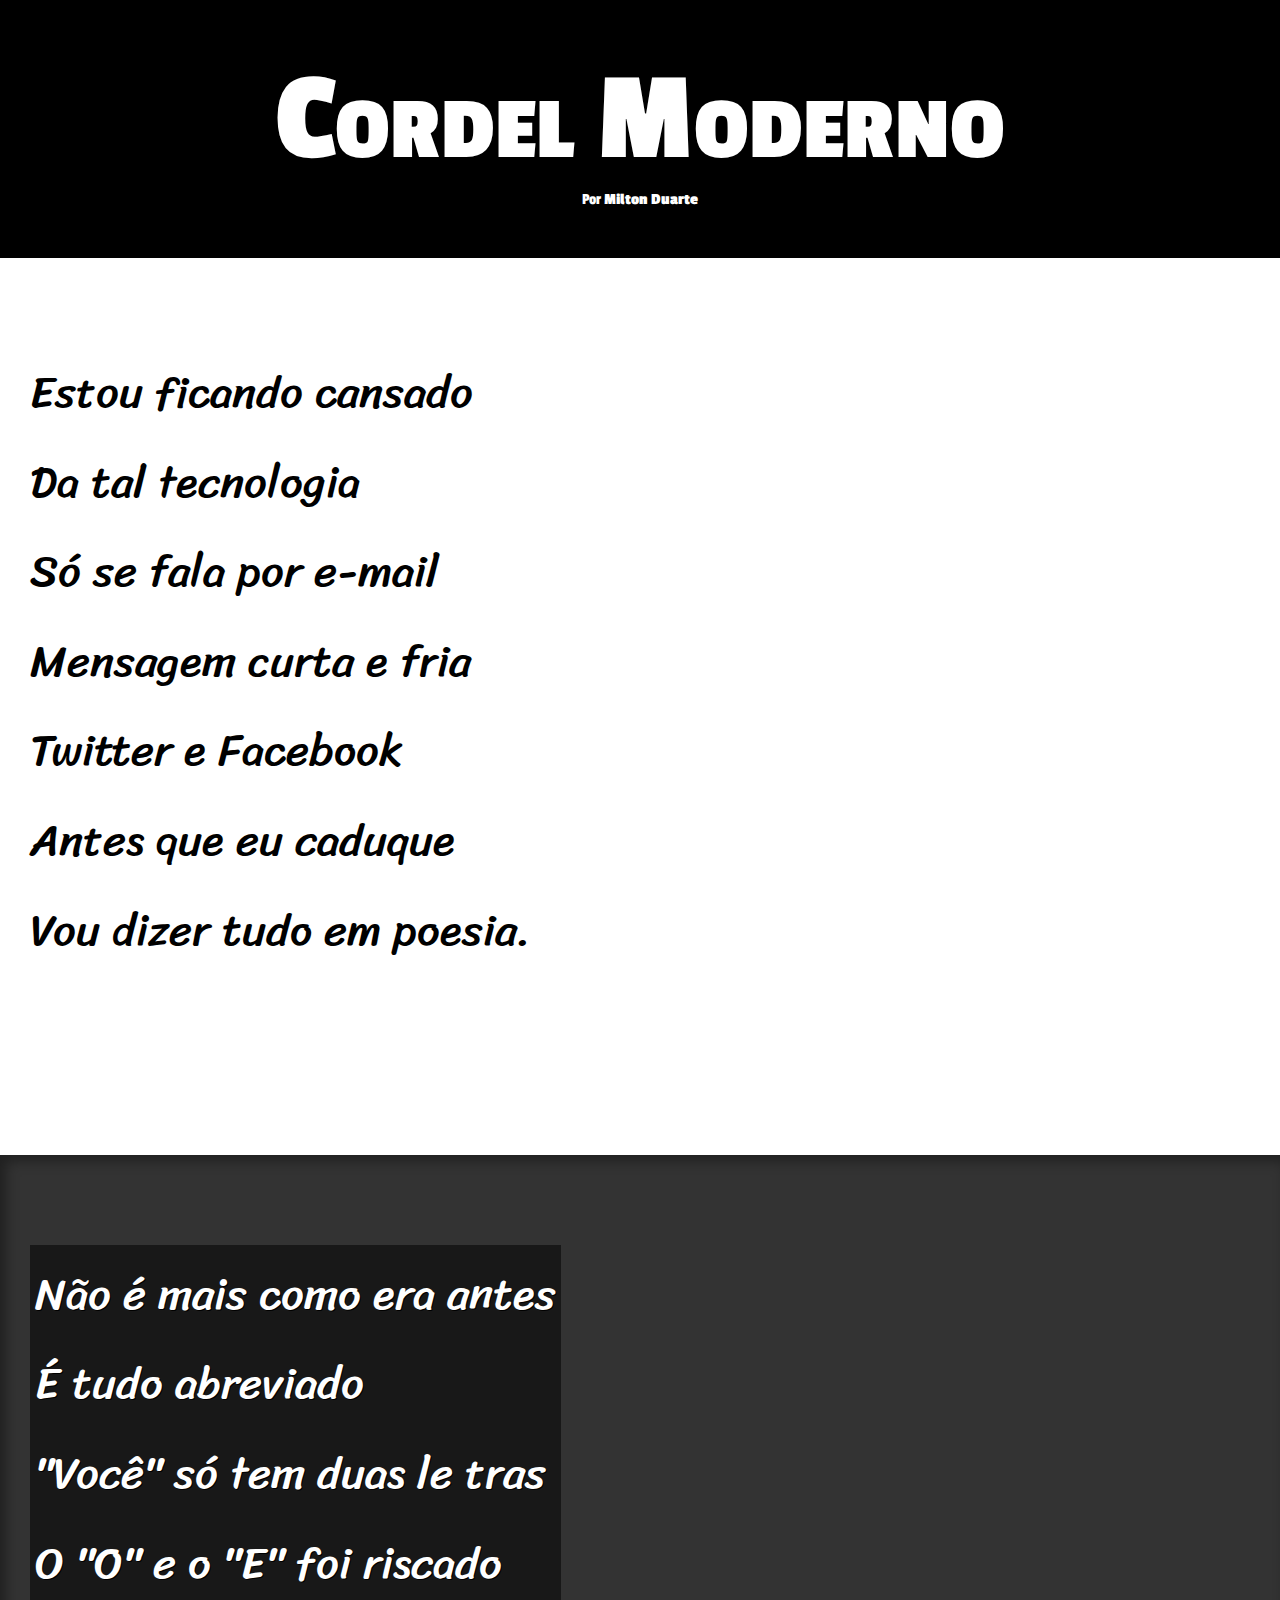
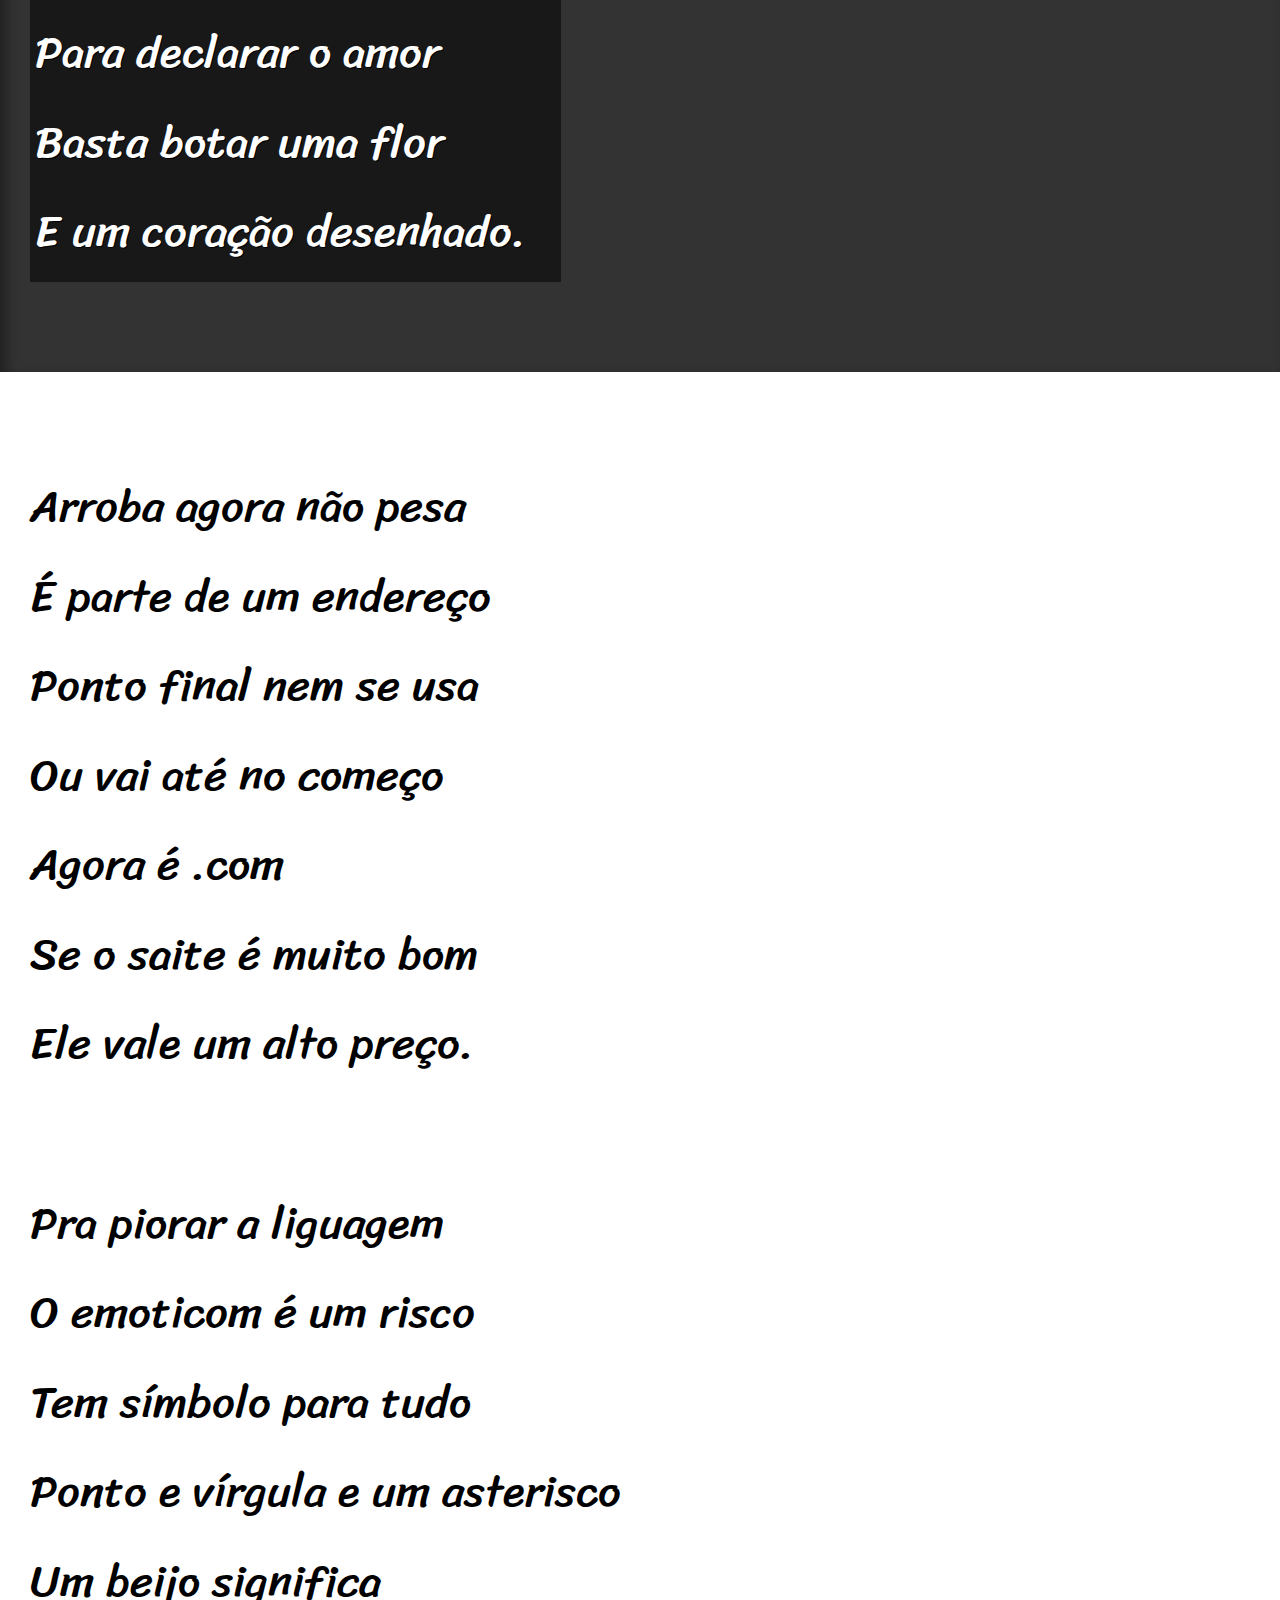
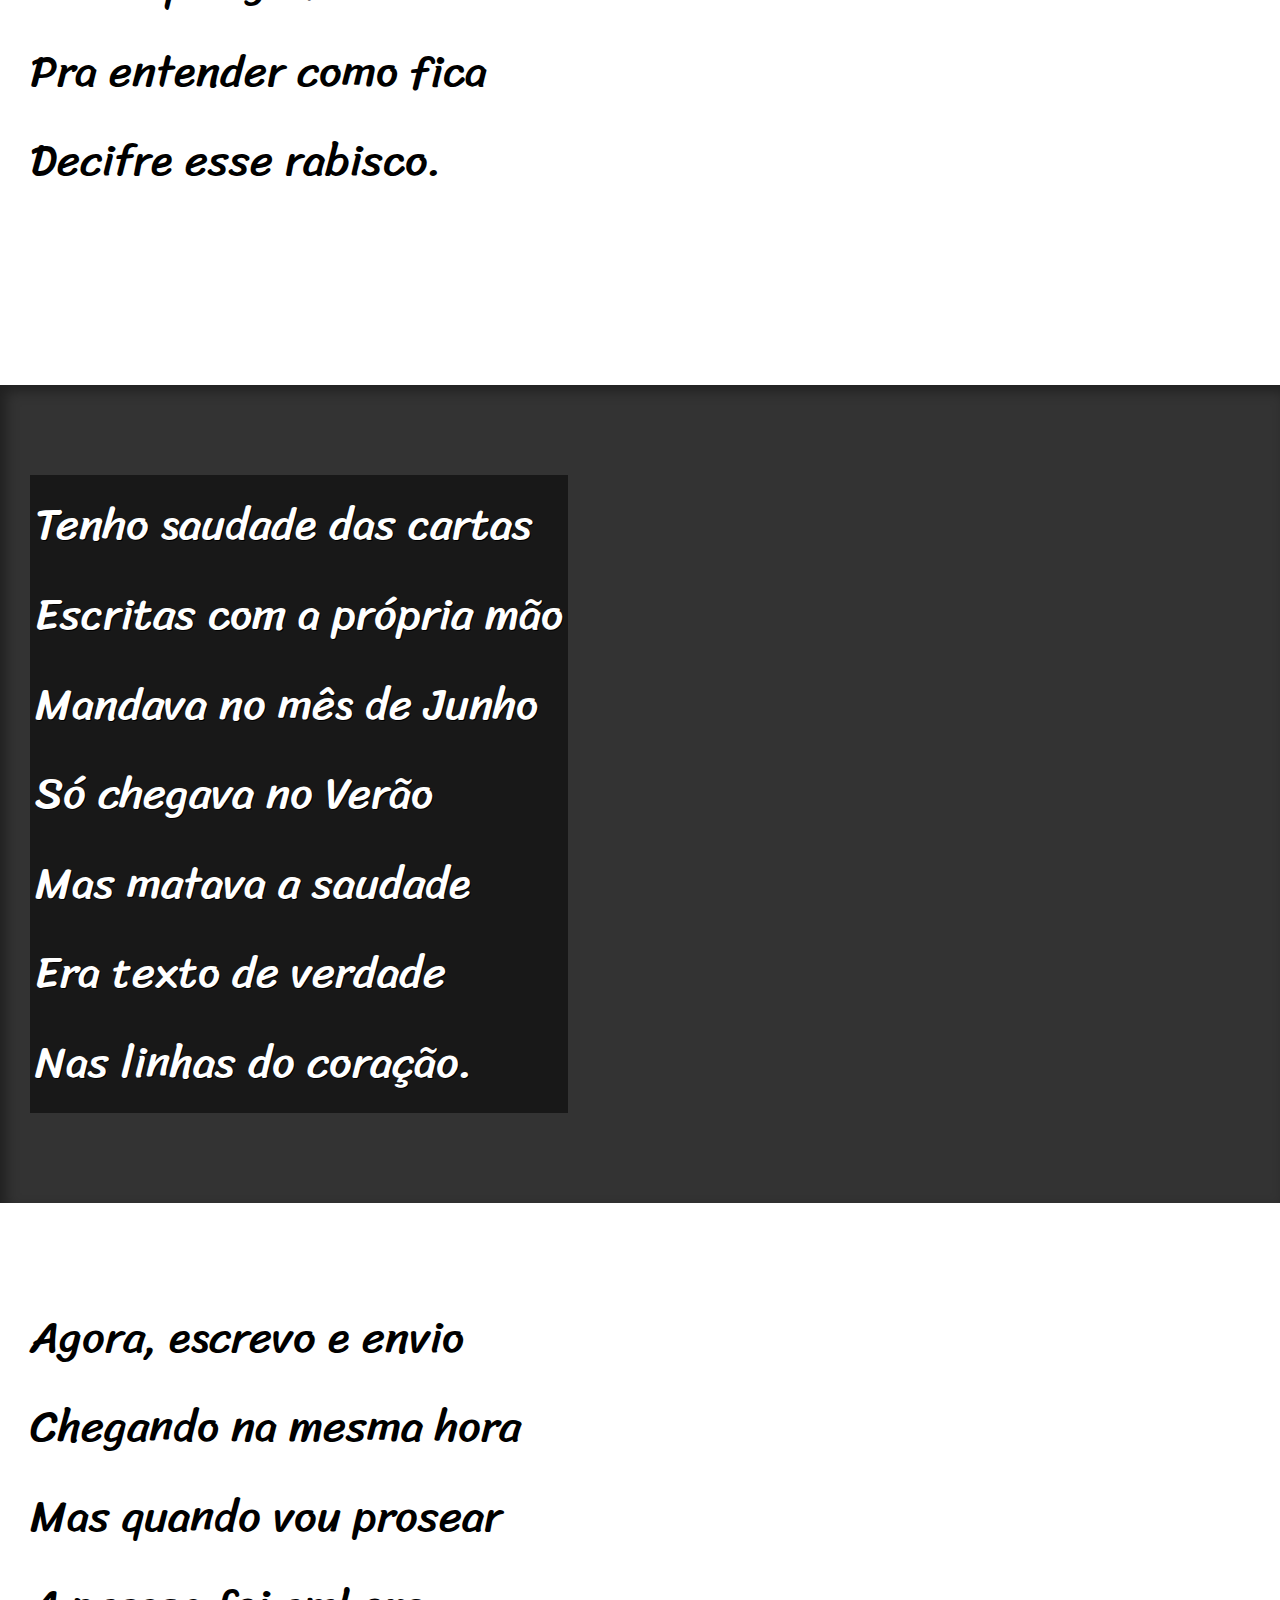
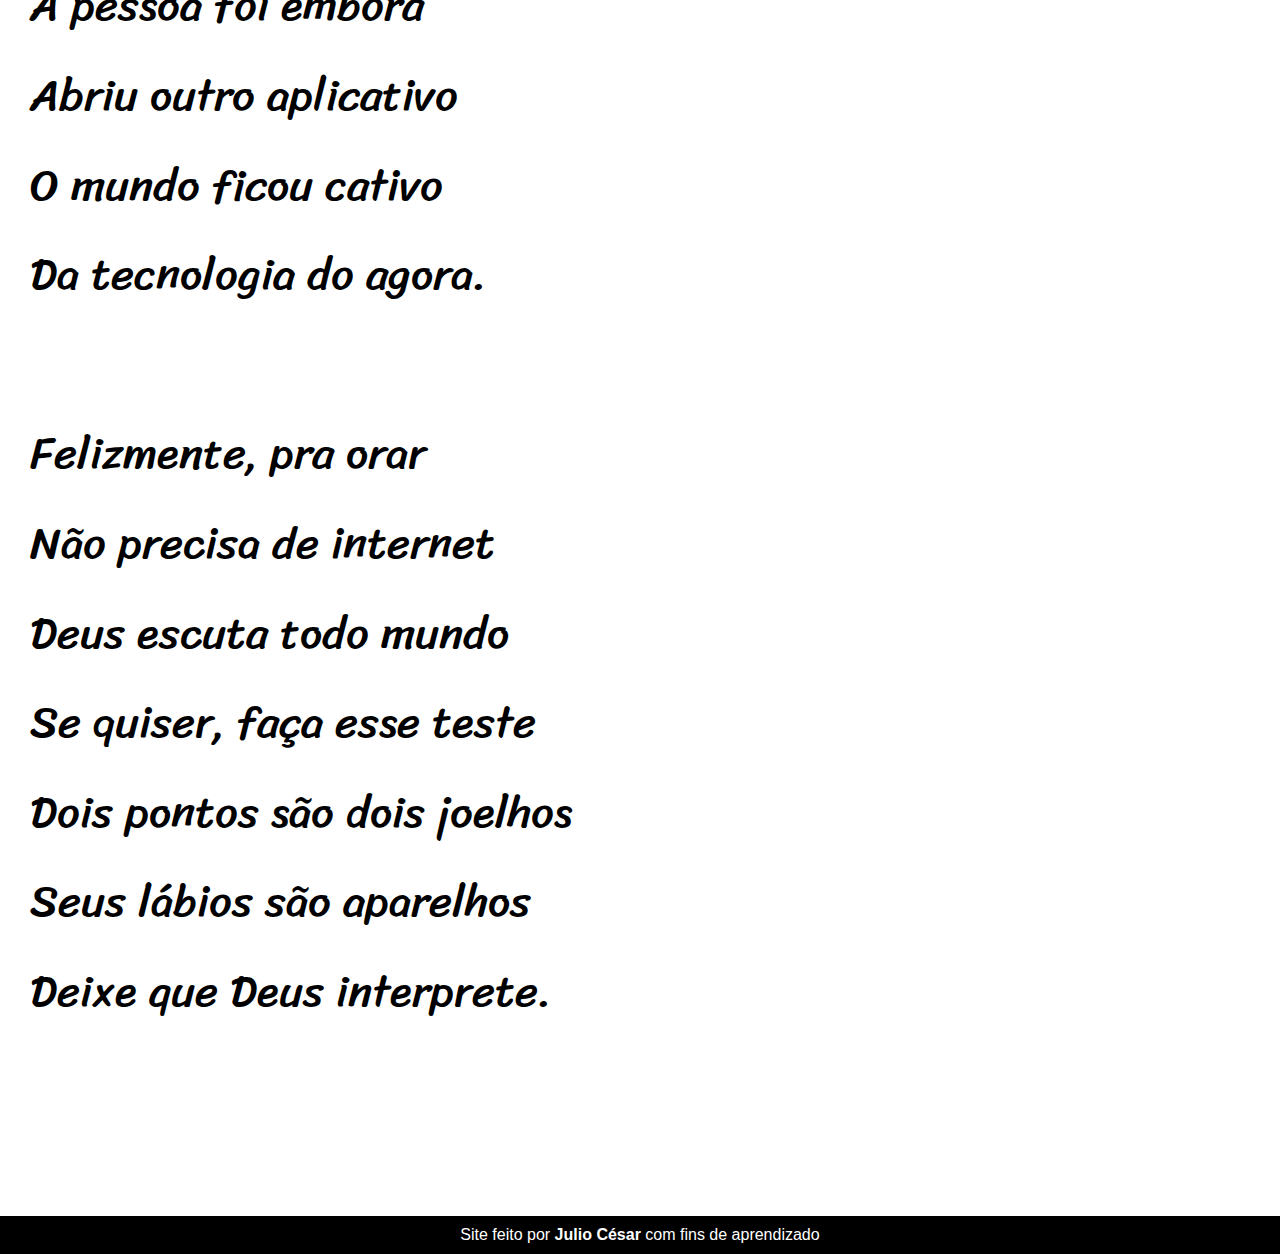
<file: desafios/d02/index.html>
<!DOCTYPE html>
<html lang="pt-br">
<head>
    <meta charset="UTF-8">
    <meta http-equiv="X-UA-Compatible" content="IE=edge">
    <meta name="viewport" content="width=device-width, initial-scale=1.0">
    <title>Cordel Moderno</title>

    <!-- links -->
    <link rel="stylesheet" href="style.css">
</head>
<body>
    <header>
        <h1>Cordel Moderno</h1>
        <p>Por <a href="https://www.recantodasletras.com.br/poesias/3186743" target="_blank">Milton Duarte</a></p>
    </header>

    <section class="normal">
        <p>
            Estou ficando cansado <br>
            Da tal tecnologia <br>
            Só se fala por e-mail <br>
            Mensagem curta e fria <br>
            Twitter e Facebook <br>
            Antes que eu caduque <br>
            Vou dizer tudo em poesia.
        </p>
    </section>

    <section class="imagem" id="img01">
        <p>
            Não é mais como era antes <br>
            É tudo abreviado <br>
            "Você" só tem duas le tras <br>
            O "O" e o "E" foi riscado <br>
            Para declarar o amor <br>
            Basta botar uma flor <br>
            E um coração desenhado.
        </p>
    </section>

    <section class="normal">
        <p>
            Arroba agora não pesa <br>
            É parte de um endereço <br>
            Ponto final nem se usa <br>
            Ou vai até no começo <br>
            Agora é .com <br>
            Se o saite é muito bom <br>
            Ele vale um alto preço.
        </p>

        <p>
            Pra piorar a liguagem <br>
            O emoticom é um risco <br>
            Tem símbolo para tudo <br>
            Ponto e vírgula e um asterisco <br>
            Um beijo significa <br>
            Pra entender como fica <br>
            Decifre esse rabisco.
        </p>
    </section>

    <section class="imagem" id="img02">
        <p>
            Tenho saudade das cartas <br>
            Escritas com a própria mão <br>
            Mandava no mês de Junho <br>
            Só chegava no Verão <br>
            Mas matava a saudade <br>
            Era texto de verdade <br>
            Nas linhas do coração.
        </p>
    </section>

    <section class="normal">
        <p>
            Agora, escrevo e envio <br>
            Chegando na mesma hora <br>
            Mas quando vou prosear <br>
            A pessoa foi embora <br>
            Abriu outro aplicativo <br>
            O mundo ficou cativo <br>
            Da tecnologia do agora.
        </p>

        <p>
            Felizmente, pra orar <br>
            Não precisa de internet <br>
            Deus escuta todo mundo <br>
            Se quiser, faça esse teste <br>
            Dois pontos são dois joelhos <br>
            Seus lábios são aparelhos <br>
            Deixe que Deus interprete.
        </p>
    </section>

    <footer>
        <p>Site feito por <a href="#" target="_blank">Julio César</a> com fins de aprendizado</p>
    </footer>
</body>
</html>
</file>
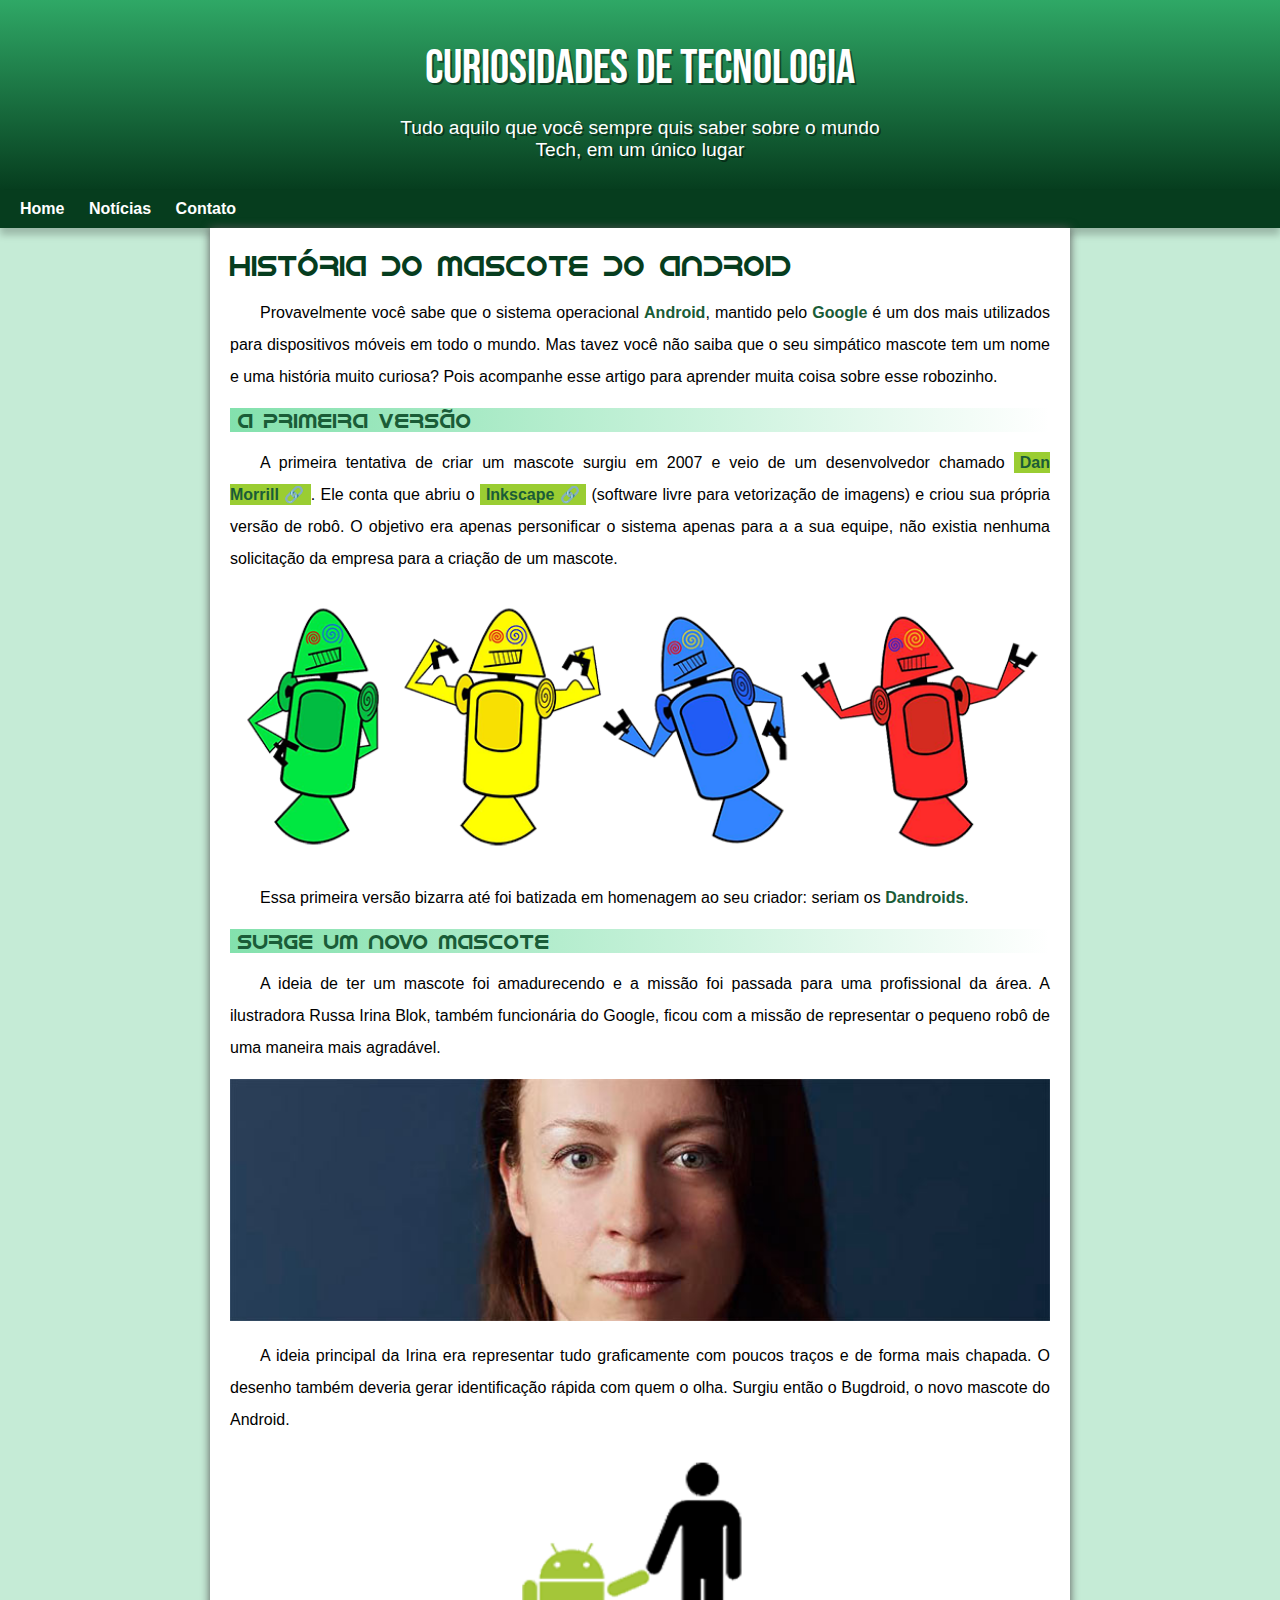
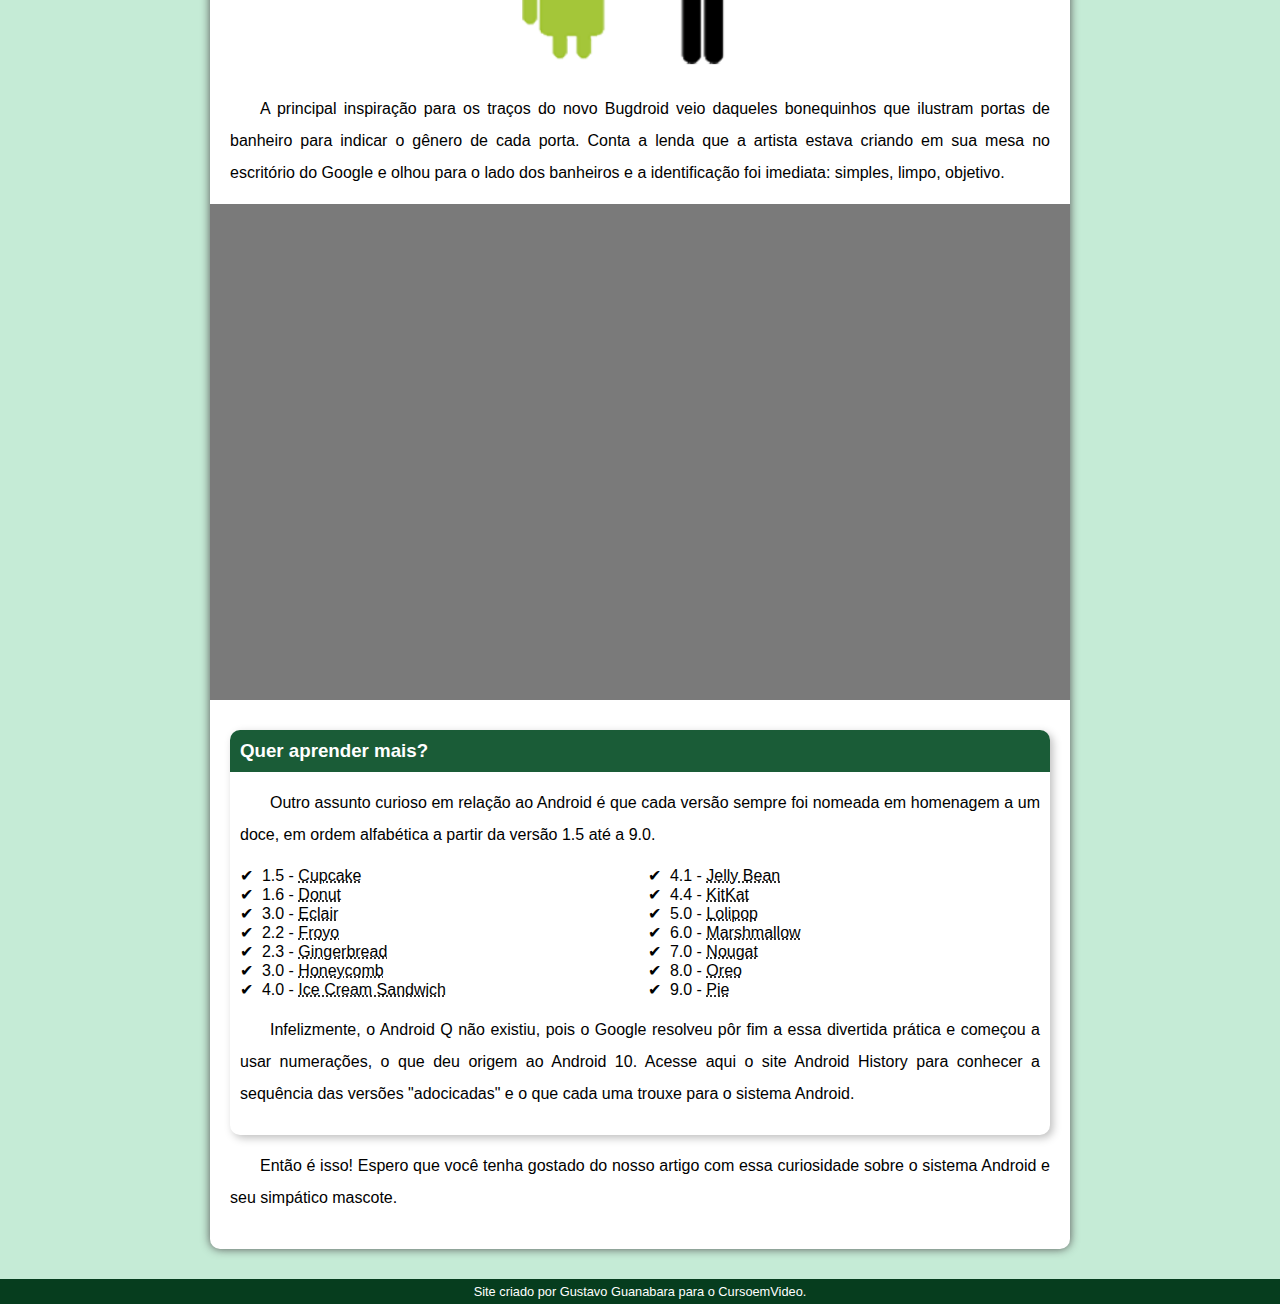
<file: desafios/d01/android.html>
<!DOCTYPE html>
<html lang="pt-br">
<head>
    <meta charset="UTF-8">
    <meta http-equiv="X-UA-Compatible" content="IE=edge">
    <meta name="viewport" content="width=device-width, initial-scale=1.0">
    <title>Como surgiu o mascote do Android</title>
    <link rel="shortcut icon" href="imagens/favicon.ico" type="image/x-icon">
    <link rel="stylesheet" href="style/style.css">
</head>
<body>
    <header>
        <h1>Curiosidades de Tecnologia</h1>
        <p>Tudo aquilo que você sempre quis saber sobre o mundo Tech, em um único lugar</p>
    </header>
    <nav>
        <a href="#">Home</a>
        <a href="#">Notícias</a>
        <a href="#">Contato</a>
    </nav>
    <main>
        <article>
            <h1>História do Mascote do Android</h1> 

            <p>Provavelmente você sabe que o sistema operacional <strong>Android</strong>, mantido pelo <strong>Google</strong> é um dos mais utilizados para dispositivos móveis em todo o mundo. Mas tavez você não saiba que o seu simpático mascote tem um nome e uma história muito curiosa? Pois acompanhe esse artigo para aprender muita coisa sobre esse robozinho.</p>

            <h2>A primeira versão</h2>

            <p>A primeira tentativa de criar um mascote surgiu em 2007 e veio de um desenvolvedor chamado <a href="https://androidcommunity.com/dan-morrill-shows-us-the-android-mascot-that-almost-was-20130103/" target="_blank" class="externo">Dan Morrill</a>. Ele conta que abriu o <a href="https://inkscape.org/pt-br/" target="_blank" class="externo">Inkscape</a> (software livre para vetorização de imagens) e criou sua própria versão de robô. O objetivo era apenas personificar o sistema apenas para a a sua equipe, não existia nenhuma solicitação da empresa para a criação de um mascote.</p>

            <picture>
                <source media="(max-width: 600px)" srcset="imagens/dan-droids-pq.png">
                <img src="imagens/dan-droids.png" alt="Primeiro mascote do Android">
            </picture>

            <p>Essa primeira versão bizarra até foi batizada em homenagem ao seu criador: seriam os <strong>Dandroids</strong>.</p>

            <h2>Surge um novo mascote</h2>

            <p>A ideia de ter um mascote foi amadurecendo e a missão foi passada para uma profissional da área. A ilustradora Russa Irina Blok, também funcionária do Google, ficou com a missão de representar o pequeno robô de uma maneira mais agradável.</p>

            <picture>
                <source media="(max-width: 600px)" srcset="imagens/irina-blok-pq.jpg">
                <img src="imagens/irina-blok.jpg" alt="irina-blok, criadora do Bugdroid">
            </picture>

            <p>A ideia principal da Irina era representar tudo graficamente com poucos traços e de forma mais chapada. O desenho também deveria gerar identificação rápida com quem o olha. Surgiu então o Bugdroid, o novo mascote do Android.</p>

            
            <img src="imagens/bugdroid.png" class="pequena" alt="bugdroid">
            

            <p>A principal inspiração para os traços do novo Bugdroid veio daqueles bonequinhos que ilustram portas de banheiro para indicar o gênero de cada porta. Conta a lenda que a artista estava criando em sua mesa no escritório do Google e olhou para o lado dos banheiros e a identificação foi imediata: simples, limpo, objetivo.</p>

            <div class="video"><iframe width="560" height="315" src="https://www.youtube.com/embed/l2UDgpLz20M" title="YouTube video player" frameborder="0" allow="accelerometer; autoplay; clipboard-write; encrypted-media; gyroscope; picture-in-picture" allowfullscreen></iframe></div>

            <aside>
                <h3>Quer aprender mais?</h3>

                <p>Outro assunto curioso em relação ao Android é que cada versão sempre foi nomeada em homenagem a um doce, em ordem alfabética a partir da versão 1.5 até a 9.0.</p>
                <ul>
                    <li>1.5 - <abbr title="Bolo de copo">Cupcake</abbr></li>
                    <li>1.6 - <abbr title="Rosquinha">Donut</abbr></li>
                    <li>3.0 - <abbr title="Bomba">Eclair</abbr></li>
                    <li>2.2 - <abbr title="Iogurte congelado">Froyo</abbr></li>
                    <li>2.3 - <abbr title="Biscoito de gengibre">Gingerbread</abbr></li>
                    <li>3.0 - <abbr title="Favo de mel">Honeycomb</abbr></li>
                    <li>4.0 - <abbr title="Sandwich de sorvete">Ice Cream Sandwich</abbr></li>
                    <li>4.1 - <abbr title="Jujuba">Jelly Bean</abbr></li>
                    <li>4.4 - <abbr title="KitKat">KitKat</abbr></li>
                    <li>5.0 - <abbr title="Pirulito">Lolipop</abbr></li>
                    <li>6.0 - <abbr title="Marshmallow">Marshmallow</abbr></li>
                    <li>7.0 - <abbr title="Torrone">Nougat</abbr></li>
                    <li>8.0 - <abbr title="Oreo">Oreo</abbr></li>
                    <li>9.0 - <abbr title="Torta">Pie</abbr></li>
                </ul>
                <p>
                    Infelizmente, o Android Q não existiu, pois o Google resolveu pôr fim a essa divertida prática e começou a usar numerações, o que deu origem ao Android 10.
                    Acesse aqui o site Android History para conhecer a sequência das versões "adocicadas" e o que cada uma trouxe para o sistema Android.
                </p>
            </aside>
            <p>Então é isso! Espero que você tenha gostado do nosso artigo com essa curiosidade sobre o sistema Android e seu simpático mascote.</p>
        </article>
    </main>
    <footer>
        <p>Site criado por Gustavo Guanabara para o CursoemVideo.</p>
    </footer>
</body>
</html>
</file>
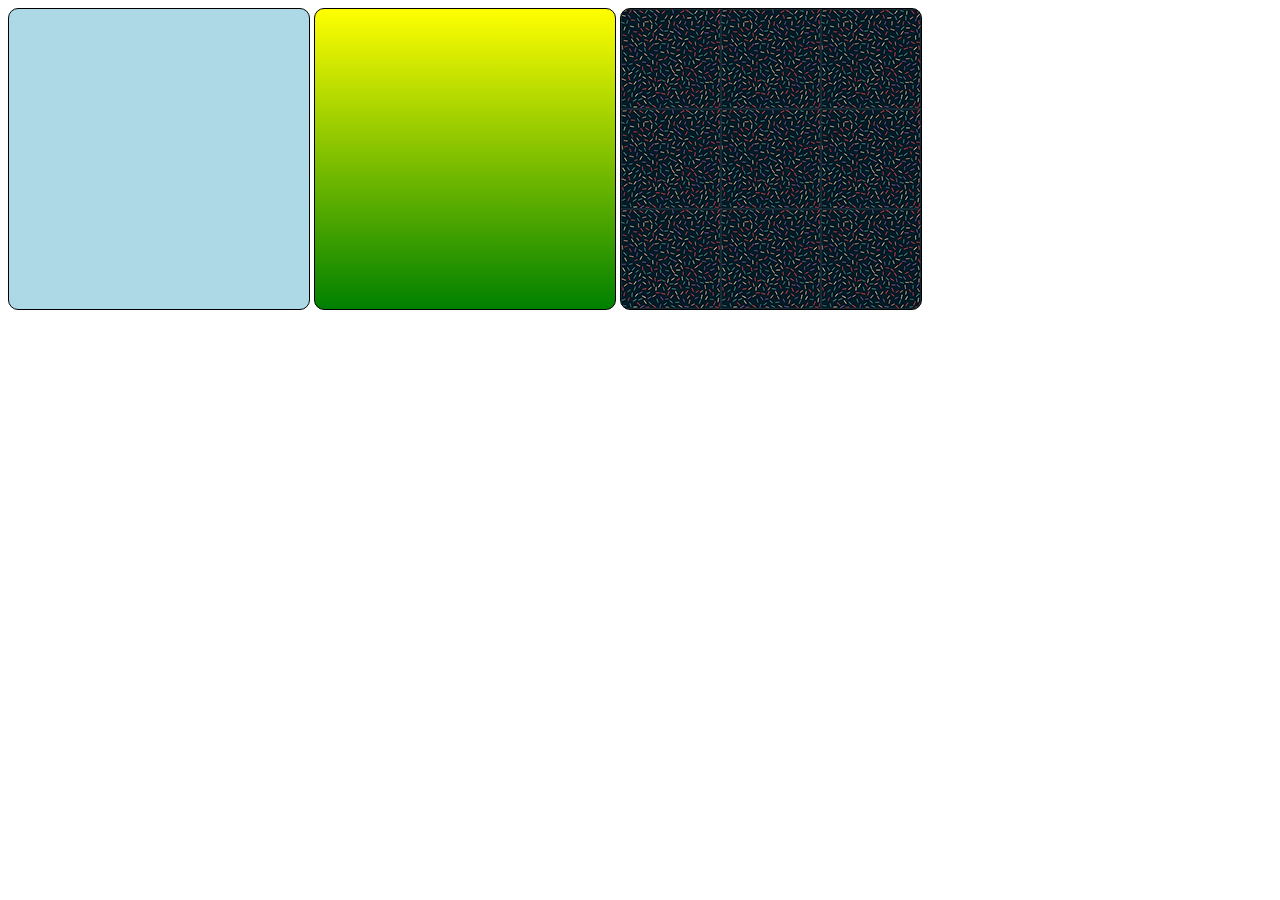
<file: exercícios/ex01/fundo001.html>
<!DOCTYPE html>
<html lang="pt-br">
<head>
    <meta charset="UTF-8">
    <meta http-equiv="X-UA-Compatible" content="IE=edge">
    <meta name="viewport" content="width=device-width, initial-scale=1.0">
    <title>Teste de imagem de fudo</title>
    <style>
        div.quadrado {
            display: inline-block;
            border: 1px solid black;
            border-radius: 10px;
            background-color: lightgray;
            width: 300px;
            height: 300px;
        }

        div#q1 {
            background-color: lightblue;
        }
        div#q2 {
            background-image: linear-gradient(to bottom, yellow, green);
        }
        div#q3 {
            background-image: url('imagens/pattern001.png');
        }
    </style>
</head>
<body>
    <div class="quadrado" id="q1">

    </div>
    <div class="quadrado" id="q2">

    </div>
    <div class="quadrado" id="q3">

    </div>
</body>
</html>
</file>
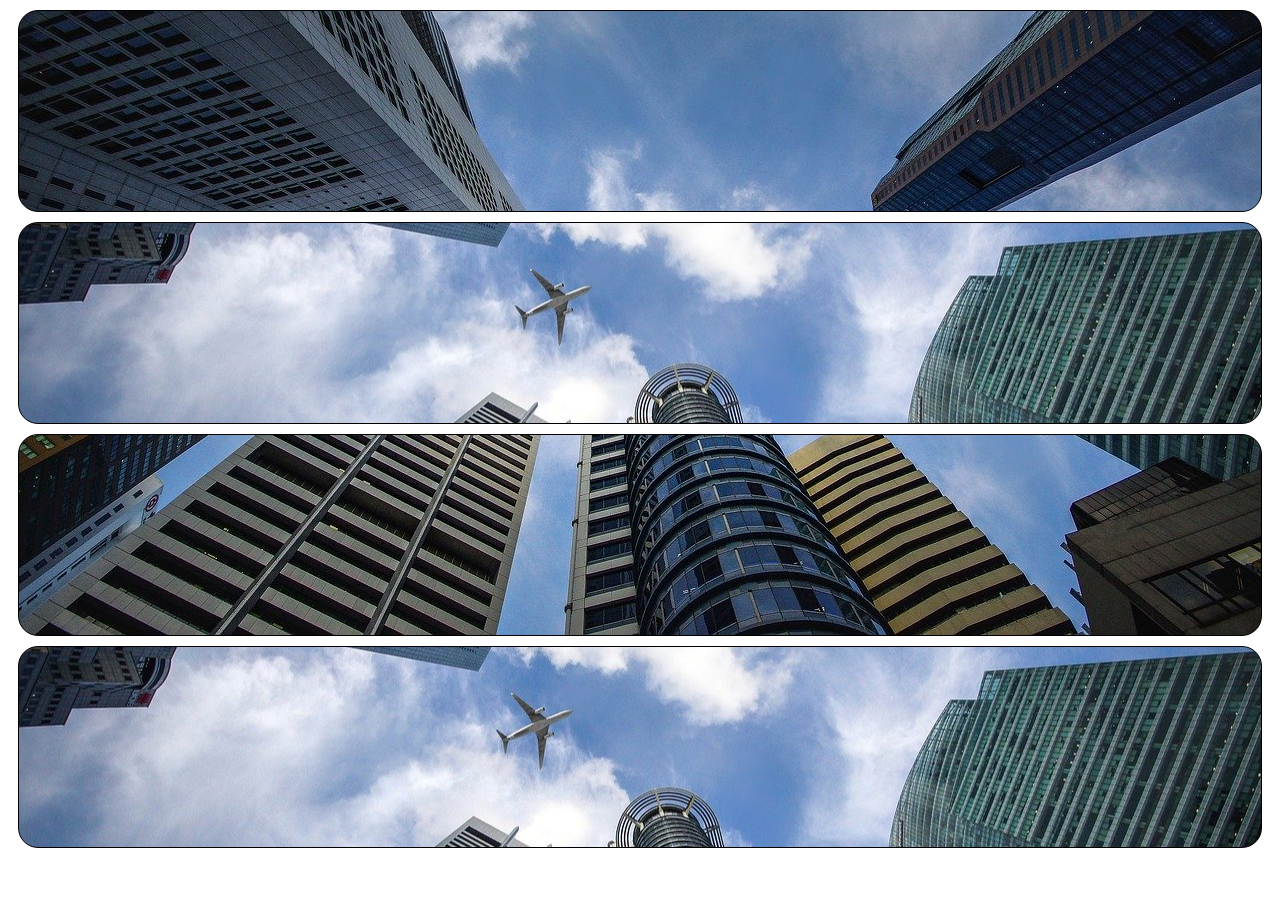
<file: exercícios/ex01/fundo002.html>
<!DOCTYPE html>
<html lang="pt-br">
<head>
    <meta charset="UTF-8">
    <meta http-equiv="X-UA-Compatible" content="IE=edge">
    <meta name="viewport" content="width=device-width, initial-scale=1.0">
    <title>Posição dos fundos</title>
    <style>
        div.bloco {
            background-image: url('imagens/wallpaper002.jpg');
            height: 200px;
            border-radius: 20px;
            border: 1px solid black;
            margin: 10px;
        }

        div#q1 {
            background-position: left top;
        }
        div#q2 {
            background-position: left center;
        }
        div#q3 {
            background-position: right bottom;
        }
        div#q4 {
            background-position: center center;
        }
    </style>
</head>
<body>
    <div class="bloco" id="q1">

    </div>
    <div class="bloco" id="q2">

    </div>
    <div class="bloco" id="q3">

    </div>
    <div class="bloco" id="q4">

    </div>
</body>
</html>
</file>
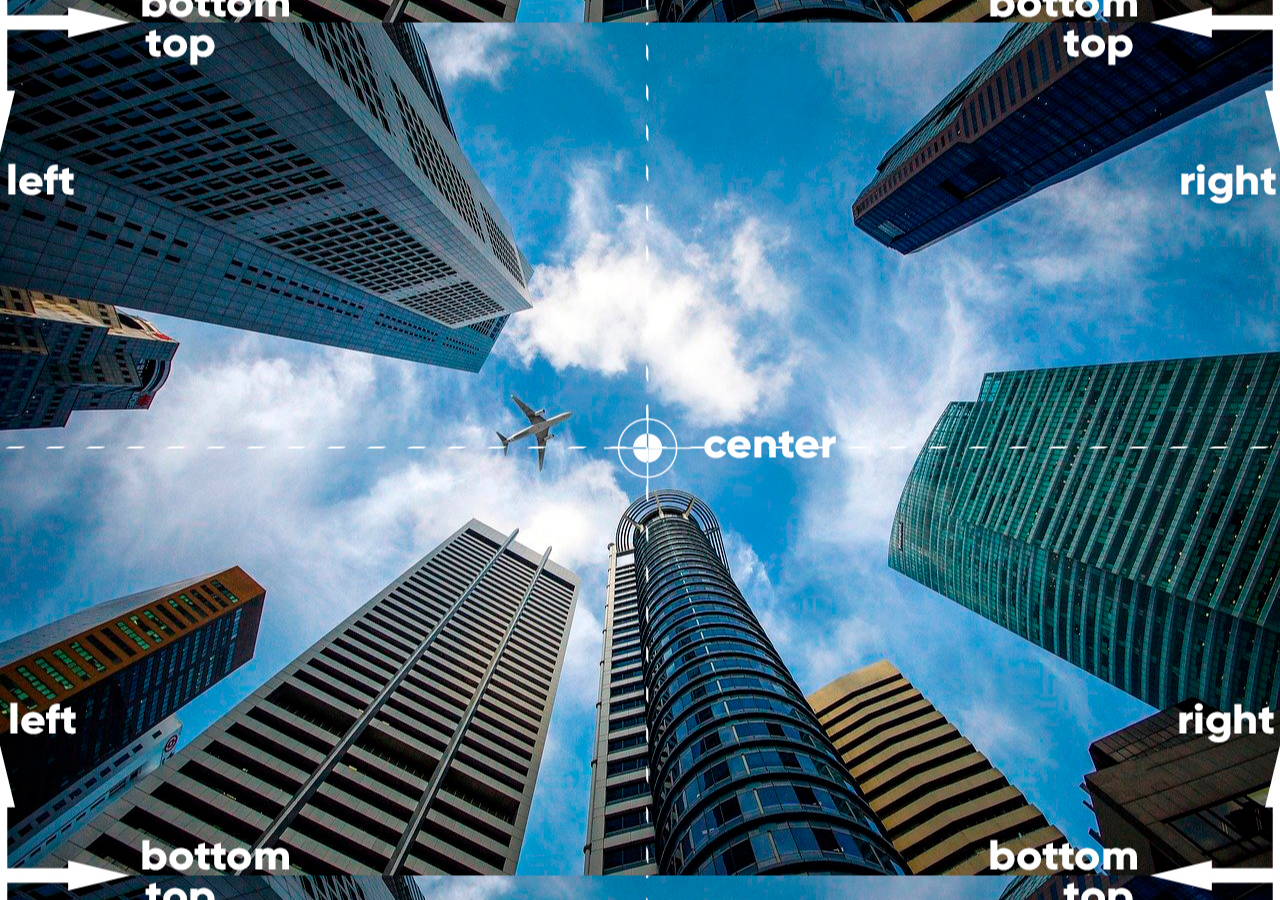
<file: exercícios/ex01/fundo003.html>
<!DOCTYPE html>
<html lang="pt-br">
<head>
    <meta charset="UTF-8">
    <meta http-equiv="X-UA-Compatible" content="IE=edge">
    <meta name="viewport" content="width=device-width, initial-scale=1.0">
    <title>Alinhamento</title>
    <style>
        body {
            height: 98vh;
            background-image: url('imagens/wallpaper003.jpg');
            background-position: center center;
        }
    </style>
</head>
<body>
    <div id="bloco">

    </div>
</body>
</html>
</file>
<file: desafios/d02/style.css>
@charset "UTF-8";
@import url('https://fonts.googleapis.com/css2?family=Passion+One:wght@400;700;900&family=Sriracha&display=swap');


:root {
    --font1:Verdana, Geneva, Tahoma, sans-serif;
    --font2:'Passion One', cursive;
    --font3:'Sriracha', cursive;
}

* {
    margin: 0px;
    padding: 0px;
}

html, body {
    min-height: 100vh;
    background-color: lightgray;
    font-family: var(--font1);
}

header {
    background-color: black;
    color: white;
    text-align: center;
    font-family: var(--font2);
}

header > h1 {
    padding-top: 50px;
    font-variant: small-caps;
    font-family: var(--font2);
    font-size: 10vw;
}

header > p {
    padding-bottom: 50px;
}

a {
    color: white;
    text-decoration: none;
    font-weight: bolder;
}

a:hover {
    text-decoration: underline;
}

section {
    padding: 10vh 0;
    line-height: 2em;
    padding-left: 30px;
    font-family: var(--font3);
    font-size: 3.5vw;
}

section > p {
    padding-bottom: 2em;
}

section.normal {
    color: black;
    background-color: white;
}

section.imagem {
    color: white;
    background-color: rgb(51, 51, 51);
    box-shadow: inset 6px 6px 13px 0px rgba(0, 0, 0, 0.377);
    background-size: cover;
    background-attachment: fixed;
}

section.imagem > p {
    display: inline-block;
    padding: 5px;
    background-color: rgba(0, 0, 0, 0.527);
    text-shadow: 1px 1px 0px black;
}

section#img01 {
    background-image: url('imagens/background001.jpg');
    background-position: right center;
}

section#img02{
    background-image: url('imagens/background002.jpg');
}

footer {
    background-color: black;
    color: white;
    text-align: center;
    padding: 10px;
}
</file>
<file: desafios/d01/style/style.css>
@charset "UTF-8";

@import url('https://fonts.googleapis.com/css2?family=Bebas+Neue&display=swap');
@font-face {
    font-family: 'Android';
    src: url(../fontes/idroid.otf) format('opentype');
    font-weight: normal;
}

:root {
    --cor0: #c5ebd6;
    --cor1: #83e1ad;
    --cor2: #3ddc84;
    --cor3: #2fa866;
    --cor4: #1a5c37;
    --cor5: #063d1e;

    --fonte-padrao: Arial, Verdana, Helvetica, sans-serif;
    --fonte-destaque: 'Bebas Neue', cursive;
    --fonte-android:'Android', cursive;
}

* {
    margin: 0px;
    padding: 0px;
}

body {
    background-color: var(--cor0);
    font-family: var(--fonte-padrao);
}

a.externo::after {
    content: '\00A0\1F517';
}

header {
    background-image: linear-gradient(to bottom, var(--cor3), var(--cor5));
    min-height: 150px;
    text-align: center;
    padding-top: 40px;

}

header > h1 {
    color: white;
    font-family: var(--fonte-destaque);
    margin-bottom: 20px;
    font-size: 3em;
    font-weight: normal;
    text-shadow: 2px 2px 0px rgba(0, 0, 0, 0.452);
}

header > p {
    font-family: var(--fonte-padrao);
    font-size: 1.2em;
    color: white;
    max-width: 500px;
    margin: auto;
    padding-left: 10px;
    padding-right: 10px;
    text-shadow: 2px 2px 0px rgba(0, 0, 0, 0.452);
}

nav {
    background-color: var(--cor5);
    padding: 10px;
    box-shadow: 0px 7px 7px rgba(0, 0, 0, 0.212);
}

nav > a {
    color: white;
    padding: 10px;
    text-decoration: none;
    font-weight: bold;
}

nav > a:hover {
    background-color: var(--cor2);
    color: var(--cor5);
}

main {
    min-width: 300px;
    max-width: 820px;
    margin: auto;
    background-color: white;
    margin-bottom: 30px;
    box-shadow: 0px 0px 10px rgb(83, 83, 83);
    padding: 20px;
    border-bottom-left-radius: 10px;
    border-bottom-right-radius: 10px;

}

main h1 {
    color: var(--cor5);
    font-family: var(--fonte-android);
    font-weight: normal;
    font-size: 1.8em;
}

main h2 {
    font-family: var(--fonte-android);
    color: var(--cor4);
    font-size: 1.3em;
    font-weight: normal;
    background-image: linear-gradient(to right, var(--cor1), transparent);
    text-indent: 8px;
}

main p {
    margin: 15px 0px;
    text-align: justify;
    text-indent: 30px;
    line-height: 2em;
    font-size: 1em;
}

main strong {
    color: var(--cor4);
    font-weight: bold;
}

main a {
    text-decoration: none;
    font-weight: bold;
    color: var(--cor4);
    background-color: yellowgreen;
    padding: 2px 6px;
}

main a:hover {
    text-decoration: underline;
    color: blue;
}

main img {
    width: 100%;
}

main img.pequena {
    max-width: 350px;
    display: block;
    margin: auto;
} 

div.video {
    background-color: rgba(0, 0, 0, 0.521);
    margin: 0px -20px 30px -20px;
    padding: 20px;
    position: relative;
    padding-bottom: 58%;
}

div.video > iframe {
    position: absolute;
    top: 5px;
    left: 5px;
    width: 90%;
    height: 90%;
}

aside {
    background-image: var(--cor1);
    padding: 10px;
    border-radius: 10px;
    box-shadow: 3px 3px 8px rgba(0, 0, 0, 0.253);
}

aside > ul {
    list-style-type: '\2714\00A0\00A0';
    list-style-position: inside;
    columns: 2;
}

aside > h3 {
    background-color: var(--cor4);
    color: white;
    padding: 10px;
    margin: -10px -10px 0px -10px;
    border-radius: 10px 10px 0px 0px;
}

footer {
    background-color: var(--cor5);
    color: white;
    text-align: center;
    font-size: 0.8em;
    padding: 5px;
}
</file>
